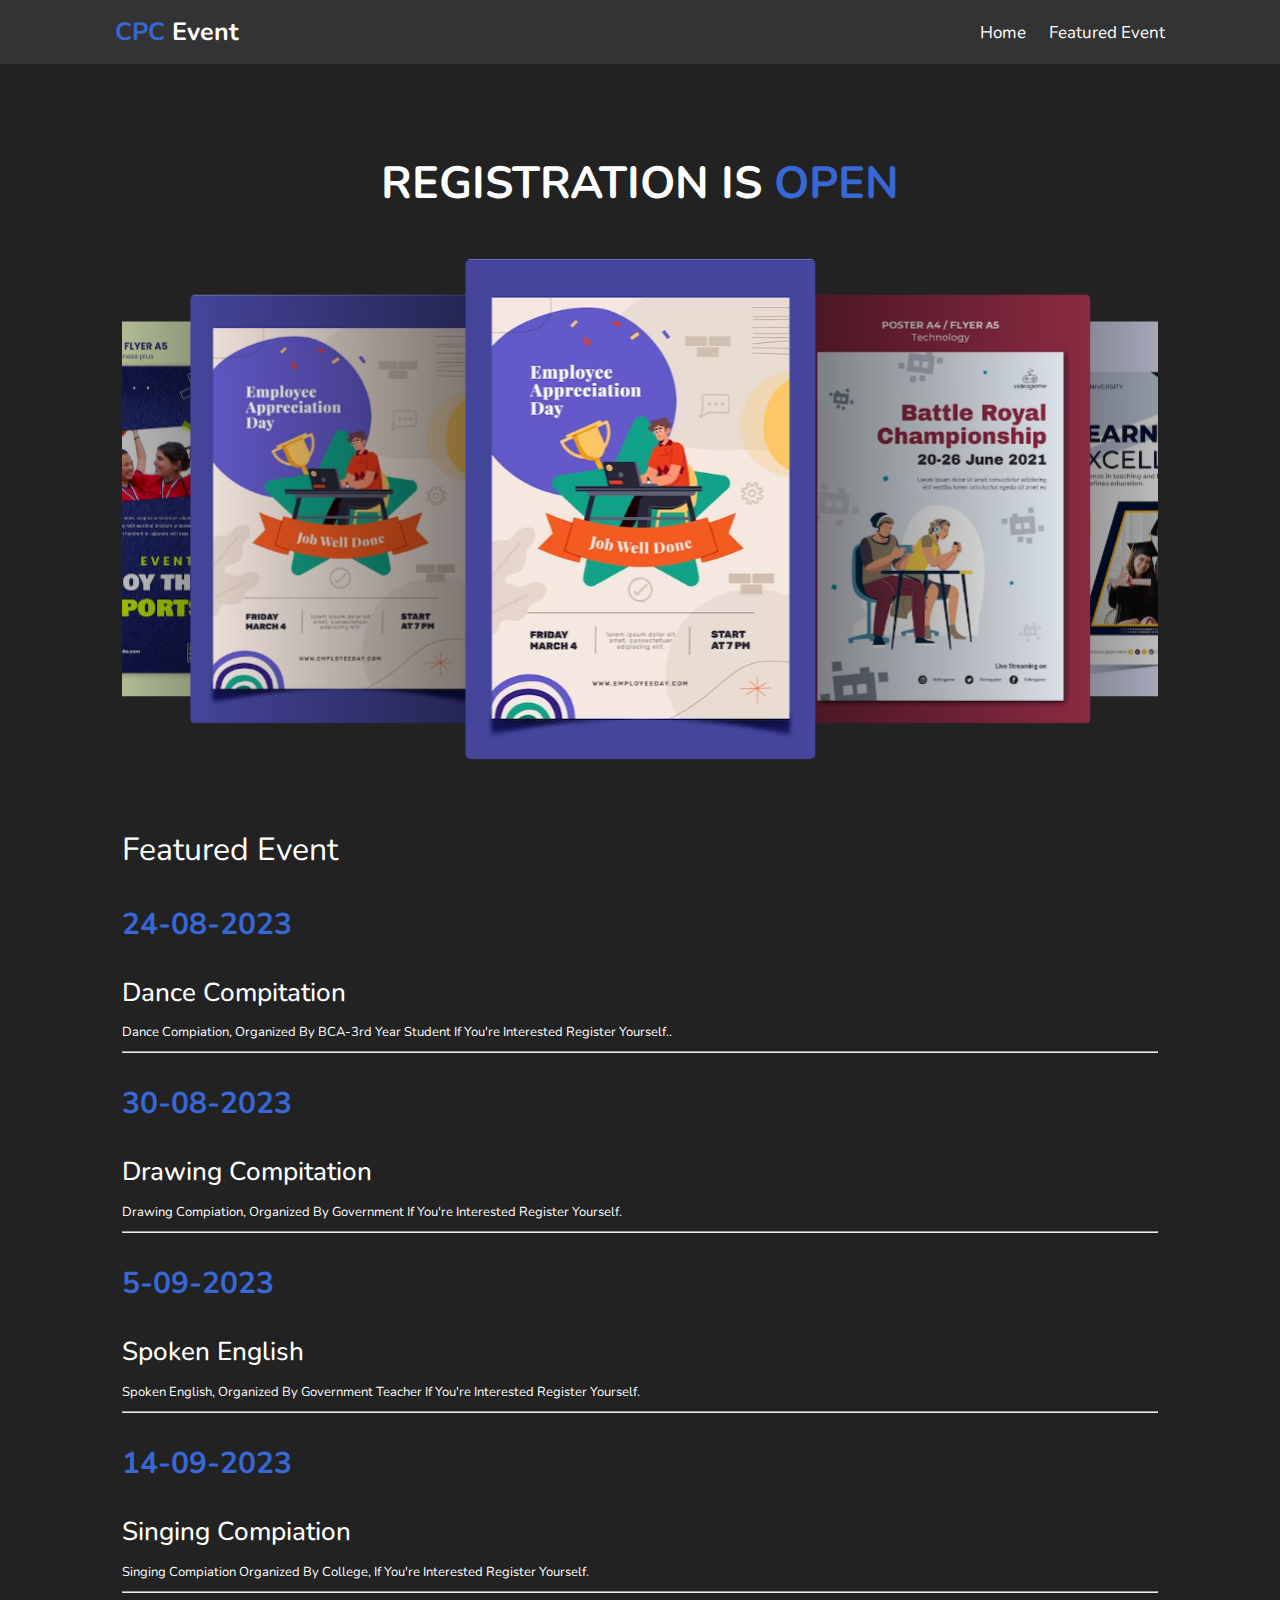
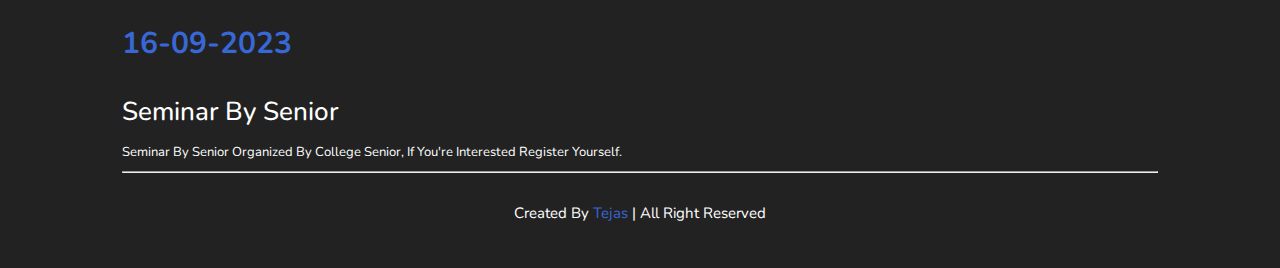
<file: index.html>
<!DOCTYPE html>
<html lang="en">

<head>
    <meta charset="UTF-8">
    <meta name="viewport" content="width=device-width, initial-scale=1.0">
    <title>CPC College Event Regitration</title>
    <link rel="stylesheet" href="style.css">
    <link rel="stylesheet" href="https://cdn.jsdelivr.net/npm/swiper@10/swiper-bundle.min.css" />

    <!-- Font -->
    <link rel="stylesheet" href="https://cdnjs.cloudflare.com/ajax/libs/font-awesome/6.4.2/css/all.min.css">
</head>

<body>
    <!-- Header section -->

    <header class="header">
        <a href="#" class="logo"><span>CPC</span> Event</a>

        <nav class="navbar">
            <a href="#home">Home</a>
            <a href="#Featured_Event">Featured Event</a>
        </nav>

        <div id="menu-bars" class="fas fa-bars"></div>

    </header>

    <!-- Home section -->

    <section class="home" id="home">
        <div class="content">
            <h3>Registration is <span>open</span></h3>

        </div>

        <div class="swiper mySwiper home-slider">
            <div class="swiper-wrapper">
                <div class="swiper-slide"><a href="regitration.html"><img src="college 1.jpg"></a></div>
                <div class="swiper-slide"><a href="regitration.html"><img src="college2.jpg"></a></div>
                <div class="swiper-slide"><a href="regitration.html"><img src="college 3.jpg"></a></div>
                <div class="swiper-slide"><a href="regitration.html"><img src="college 4.jpg"></a></div>
                <div class="swiper-slide"><a href="regitration.html"><img src="college 5.jpg"></a></div>
                <div class="swiper-slide"><a href="regitration.html"><img src="college 6.jpg"></a></div>
                <div class="swiper-slide"><a href="regitration.html"><img src="college 1.jpg"></a></div>
            </div>
        </div>

    </section>

    <!-- Current Event -->
    <section class="Featured_Event_Section" id="Featured_Event">
        <div class="content">
            <h2 class="Featured_Event">Featured Event</h2>

            <!-- Event Details -->
            <h3 class="Event_date">24-08-2023</h3>
            <h5 class="Event_info"><a href="regitration.html">Dance Compitation</a></h5>
            <p class="paragraph"><a href="regitration.html">Dance compiation, organized by BCA-3rd year student if
                    you're interested register yourself..</a></p>

            <hr>

            <h3 class="Event_date">30-08-2023</h3>
            <h5 class="Event_info"><a href="regitration.html">Drawing Compitation</a></h5>
            <p class="paragraph"><a href="regitration.html">Drawing compiation, organized by Government if you're
                    interested register yourself.</a></p>

            <hr>

            <h3 class="Event_date">5-09-2023</h3>
            <h5 class="Event_info"><a href="regitration.html">Spoken English</a></h5>
            <p class="paragraph"><a href="regitration.html">Spoken English, organized by Government Teacher if you're
                    interested register yourself.</a></p>

            <hr>

            <h3 class="Event_date">14-09-2023</h3>
            <h5 class="Event_info"><a href="regitration.html">Singing compiation </a></h5>
            <p class="paragraph"><a href="regitration.html">Singing compiation organized by College, if you're
                    interested register yourself.</a></p>

            <hr>

            <h3 class="Event_date">16-09-2023</h3>
            <h5 class="Event_info"><a href="regitration.html">Seminar by Senior</a></h5>
            <p class="paragraph"><a href="regitration.html">Seminar by Senior organized by college Senior, if you're
                    interested register yourself.</a></p>

            <hr>

            <!-- footer section -->
            <section class="footer">
                <div class="credit">created by <span>tejas</span> | all right reserved</div>
            </section>












































            <script src="https://cdn.jsdelivr.net/npm/swiper@10/swiper-bundle.min.js"></script>
            <!-- custom js file link -->
            <script src="scipt.js"></script>
</body>

</html>
</file>
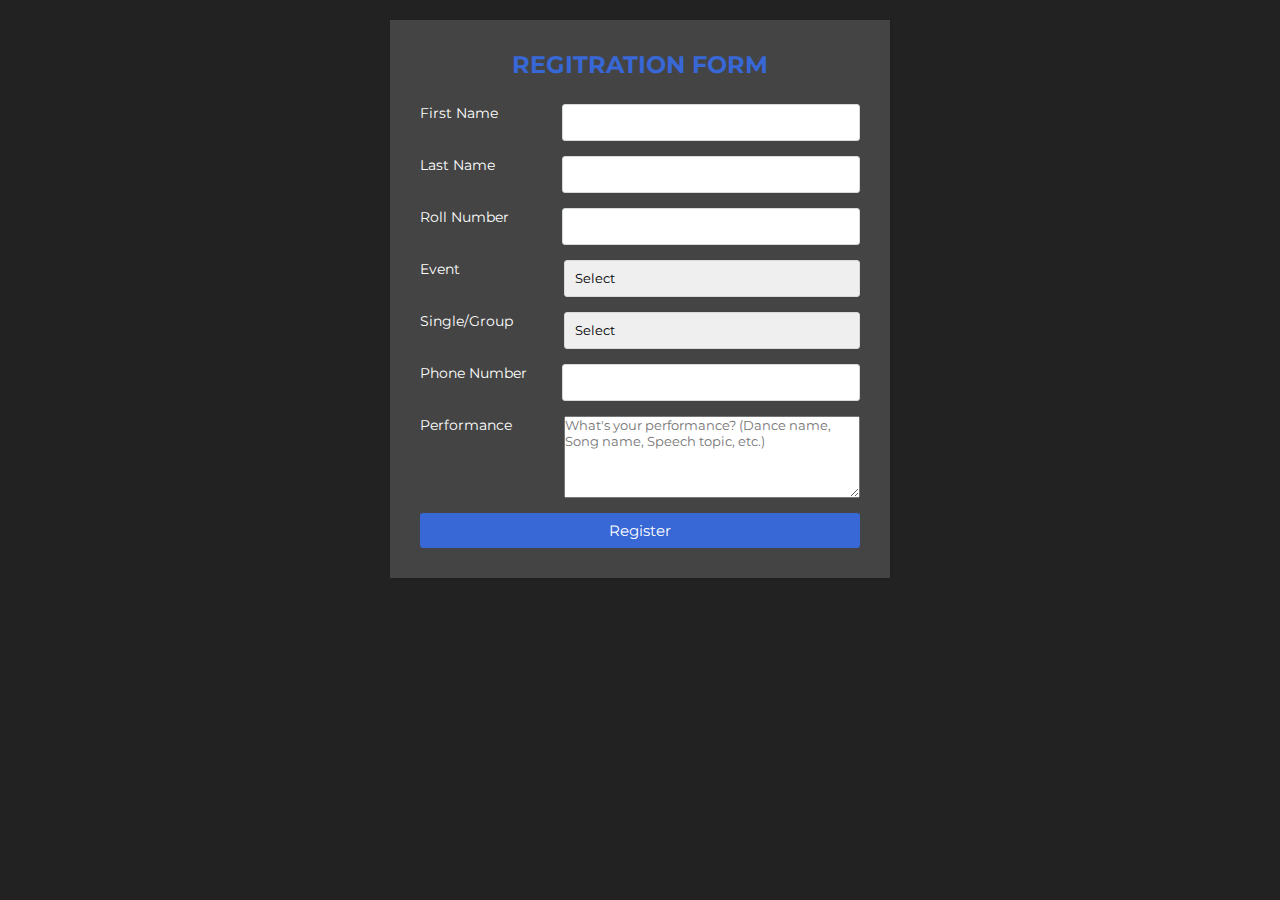
<file: regitration.html>
<!DOCTYPE html>
<html lang="en">

<head>
  <meta charset="UTF-8">
  <meta name="viewport" content="width=device-width, initial-scale=1.0">
  <title>Regitration Form</title>
  <link rel="stylesheet" href="styles2.css">
</head>

<body>
  <div class="wrapper">
    <div class="title">
      Regitration Form
    </div>
    <div class="form">
      <div class="input_field">
        <label>First Name</label>
        <input type="text" class="input" required>
      </div>
      <div class="input_field">
        <label>Last Name</label>
        <input type="text" class="input" required>
      </div>
      <div class="input_field">
        <label>Roll Number</label>
        <input type="text" class="input" required>
      </div>
      <div class="input_field">
        <label>Event</label>
        <div class="custom_select" required>
          <select>

            <!-- Event Information Section -->
            <option value="" required>Select</option>
            <option value="Dance Compitation">Dance Compitation</option>
            <option value="Drawing Compitation">Drawing Compitation</option>
            <option value="Independence day speech">Independence day speech</option>
            <option value="Republic day speech">Republic day speech</option>
            <option value="Singing compiation ">Singing compiation </option>
          </select>
        </div>
      </div>
      <div class="input_field">
        <label>Single/Group</label>
        <div class="custom_select" required>
          <select>
            <option value="" required>Select</option>
            <option value="Single">Single</option>
            <option value="Group">Group</option>

          </select>
        </div>
      </div>
      <div class="input_field">
        <label>Phone Number</label>
        <input type="text" class="input" required>
      </div>
      <div class="input_field">
        <label>Performance</label>
        <textarea name="" id="" cols="26" rows="5"
          placeholder="What's your performance? (Dance name, Song name, Speech topic, etc.)" required></textarea>
      </div>
      <div class="input_field">
        <input type="submit" value="Register" class="btn">
      </div>
    </div>
  </div>
</body>

</html>
</file>
<file: style.css>
@import url('https://fonts.googleapis.com/css2?family=Nunito:wght@700&display=swap');

:root {
    --main-color: #3867d6;
}

* {
    font-family: 'Nunito', sans-serif;
    box-sizing: border-box;
    text-decoration: none;
    text-transform: capitalize;
    transition: 0.5s;
}

html {
    font-size: 62.5%;
    scroll-padding-top: 7rem;
    scroll-behavior: smooth;
}

html::-webkit-scrollbar {
    width: 1rem;
}

html::-webkit-scrollbar-track {
    background: #444;
}

html::-webkit-scrollbar-thumb {
    background: var(--main-color);
    border-radius: 5rem;
}

body {
    background: #222;
}

section {
    padding: 2rem 9%;
}

.header {
    position: fixed;
    top: 0;
    left: 0;
    right: 0;
    z-index: 10000;
    background: #333;
    display: flex;
    align-items: center;
    justify-content: space-between;
    padding: 1.5rem 9%;
}

.header .logo {
    font-weight: bolder;
    color: #fff;
    font-size: 2.5rem;
}

.header .logo span {
    color: var(--main-color);
}

.header .navbar a {
    font-size: 1.7rem;
    color: #fff;
    margin-left: 2rem;
}

.header .navbar a:hover {
    color: var(--main-color);
}

#menu-bars {
    font-size: 3rem;
    color: #fff;
    cursor: pointer;
    display: none;
}

.home .content {
    text-align: center;
    padding-top: 6rem;
    margin: 2rem auto;
    max-width: 70rem;

}

.home .content h3 {
    color: #fff;
    font-size: 4.5rem;
    text-transform: uppercase;
}

.home .content h3 span {
    color: var(--main-color);
    text-transform: uppercase;
}

.home .home-slider .swiper-slide {
    overflow: hidden;
    border-radius: .5rem;
    height: 50rem;
    width: 35rem;
}

.home .home-slider .swiper-slide img {
    height: 100%;
    width: 100%;
    object-fit: cover;
}

.Featured_Event_Section {
    margin: 0 0 2.5rem;
    ;
}

.Featured_Event {
    color: white;
    font-size: 3.2rem;
    line-height: 1.5;
    font-weight: 400;
    font-style: normal;
    text-transform: none;
    margin: 0 0 2.5;
    padding: 0;
}

.Event_date {
    margin-inline-end: 2px;
    color: #3867d6;
    font-size: 30px;
}

.Event_info a {
    color: #fff;
    font-size: 26px;
    font-weight: 500;
    font-style: normal;
    margin: 0px;

}

.paragraph a {
    font-size: 13px;
    color: #fff;
}

.footer {
    margin: 0;
    padding: 0;
    margin: 0;
}

.footer .credit {
    text-align: center;
    color: #fff;
    padding-top: 2.5rem;
    font-size: 1.5rem;
}

.footer .credit span {
    color: var(--main-color);

}



/* media queries */

@media(max-width:991px) {
    html {
        font-size: 55%;

    }

    .header {
        padding: 1.5rem 2rem;
    }
}

@media(max-width:768px) {
    #menu-bars {
        display: initial;
    }

    .header .navbar {
        position: absolute;
        top: 100%;
        left: 0;
        right: 0;
        border-top: .1rem solid #222;
        background: #333;
        clip-path: polygon(0 0, 100% 0, 100% 0, 0 0);
    }

    .header .navbar.active {
        clip-path: polygon(0 0, 100% 0, 100% 100%, 0% 100%)
    }

    .fa-times {
        transform: rotate(180deg);
    }

    .header .navbar a {
        display: flex;
        background: #222;
        border-radius: .5rem;
        padding: 1.3rem;
        margin: 1.3em;
        font-size: 2rem;
    }

    .home .content h3 {
        font-size: 4rem;

    }

    .Event_date {
        font-size: 2.7rem;
    }

    .Event_info a {
        font-size: 17px;
    }

    .footer .credit {
        font-size: 1.3rem;
    }

    .footer .credit span {
        font-size: 1.3rem;

    }
}


@media(max-width:450px) {
    html {
        font-size: 50%;
    }

    .home .home-slider .swiper-slide {
        width: 27rem;
    }

    .footer .credit {
        font-size: 1rem;
    }

    .footer .credit span {
        font-size: 1rem;

    }
}
</file>
<file: styles2.css>
@import url('https://fonts.googleapis.com/css2?family=Montserrat:wght@400;700&family=Nunito:wght@700&display=swap');

* {
    margin: 0;
    padding: 0;
    box-sizing: border-box;
    width: 100%;
    font-family: 'Montserrat', sans-serif;
}

body {
    background: #222;
    padding: 0 10px;
}

.wrapper {
    max-width: 500px;
    width: 100%;
    background-color: #444;
    margin: 20px auto;
    padding: 30px;
    box-shadow: 1px 1px 2px rgba(0, 0, 0, 0.125);
}

.wrapper .title {
    font-size: 24px;
    font-weight: 700;
    margin-bottom: 25px;
    color: #3867d6;
    text-transform: uppercase;
    text-align: center;
}

.wrapper .form {
    width: 100%;
}

.wrapper .form .input_field {
    margin-bottom: 15px;
    display: flex;
}


.wrapper .form .input_field label {
    width: 200px;
    color: #fff;
    margin-right: 10px;
    font-size: 14px;
}

.wrapper .form .input_field .input {
    width: 100%;
    outline: none;
    border: 1px solid #d5dbd9;
    font-size: 15px;
    padding: 8px 10px;
    border-radius: 3px;
    transition: all 0.3s ease;
}

.wrapper .form .input_field .textarea {
    width: 100%;
    outline: none;
    border: 1px solid #d5dbd9;
    font-size: 15px;
    padding: 8px 10px;
    border-radius: 3px;
    transition: all 0.3s ease;
    resize: none;
    height: 125px;
}

.wrapper .form .input_field .custom_select {
    position: relative;
    width: 100%;
    height: 37px;
}

.wrapper .form .input_field .custom_select select {
    -webkit-appearance: none;
    appearance: none;
    border: 1px solid #d5dbd9;
    width: 100%;
    height: 100%;
    padding: 8px 10px;
    border-radius: 3px;
    outline: none;
}

.wrapper .form .input_field .custom_select::before {
    content: "";
    position: absolute;
    top: 0;
    right: 0;
    border-color: #d5dbd9 transparent transparent transparent;
    pointer-events: none;
}

.wrapper .form .input_field .select:focus {
    border: 2px solid #3867d6;
}

.wrapper .form .input_field .input:focus {
    border: 2px solid #3867d6;
}

.wrapper .form .input_field .textarea:focus {
    border: 1px solid #3867d6;
}

.wrapper .form .input_field .btn {
    width: 100%;
    padding: 8px 10px;
    font-size: 15px;
    border: 0;
    background-color: #3867d6;
    color: #fff;
    cursor: pointer;
    border-radius: 3px;
    outline: none;
}

.wrapper .form .input_field:last-child {
    margin-bottom: 0;
}

.wrapper .form .input_field .btn:hover {
    background: #497aeb;
}

@media (max-width:420px) {
    .wrapper .form .input_field {
        flex-direction: column;
        align-items: flex-start;

    }

    .wrapper .form .input_field label {
        margin-bottom: 5px;
    }

    .wrapper .form .input_field textarea {
        flex-direction: column;
        align-items: flex-start;
    }
}
</file>
